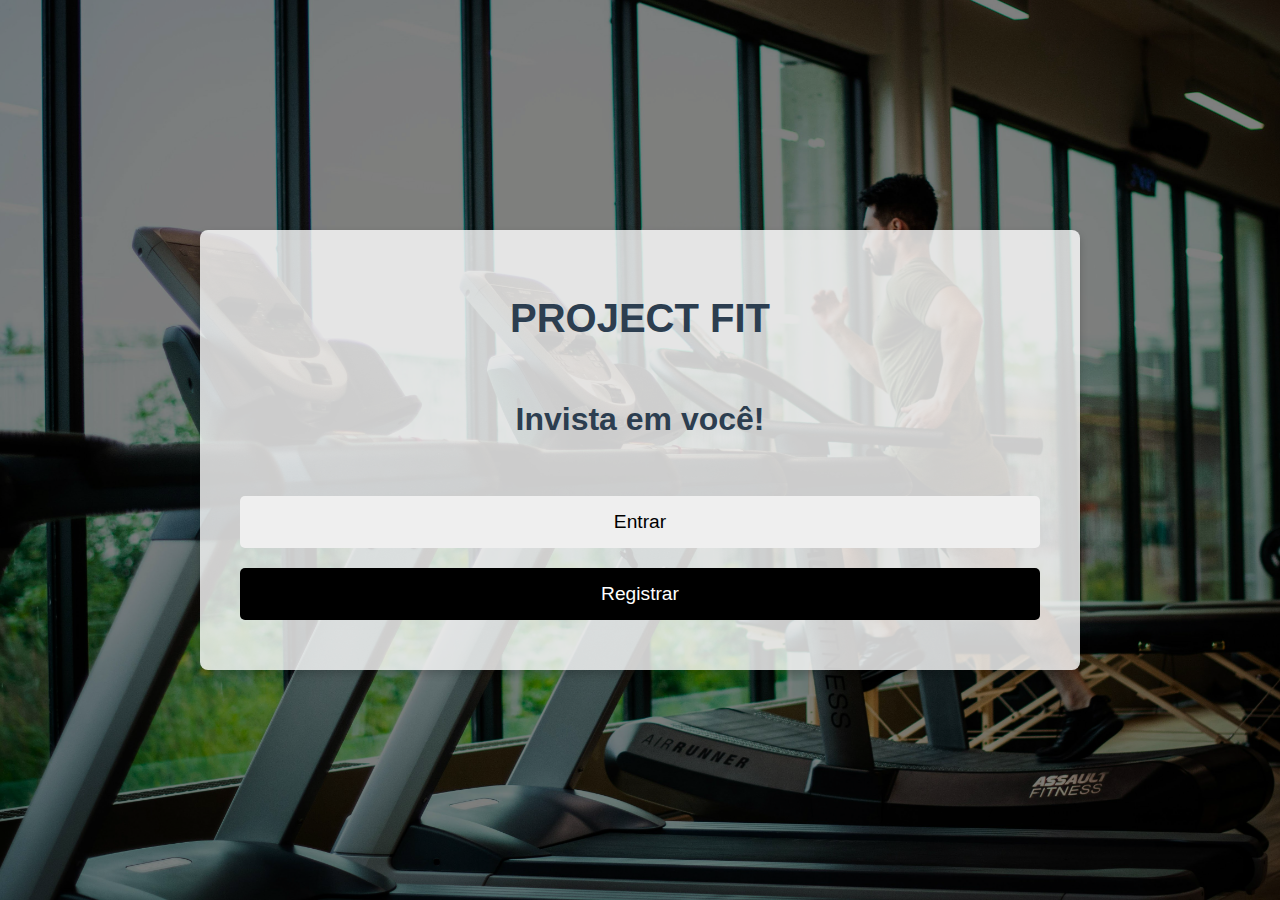
<file: public/pages/index.html>
<!DOCTYPE html>
<html lang="pt-br">
<head>
    <meta charset="utf-8">
    <title>Projeto Integrador 2 - Área do Aluno</title>
    <link rel="stylesheet" href="../css/style.css">
</head>
<body>
    <main id="principal">
        <h1>PROJECT FIT</h1>
        <h2>Invista em você!</h2>
        <button id="entrar" onclick="location.href='entrar.html'">Entrar</button>
        <button id="registrar" onclick="location.href='registro.html'">Registrar</button>
    </main>
</body>
</html>
</file>
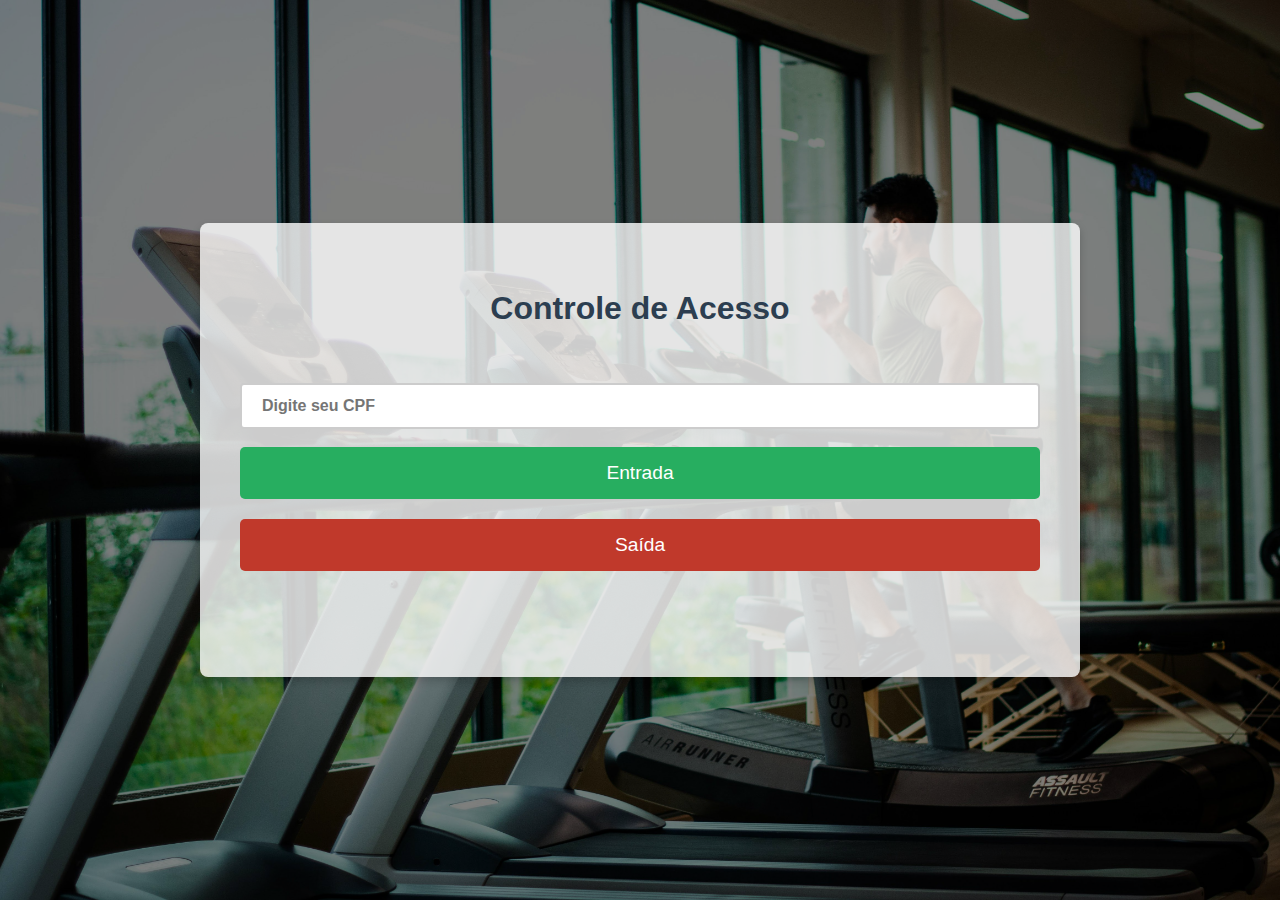
<file: public/pages/catraca.html>
<!DOCTYPE html>
<html lang="pt-BR">
<head>
    <meta charset="UTF-8">
    <meta name="viewport" content="width=device-width, initial-scale=1.0">
    <title>Catraca - Controle de Acesso</title>
    <link rel="stylesheet" href="../css/style.css">
</head>
<body>
    <main id="principal">
        <h2>Controle de Acesso</h2>
        <form id="accessForm">
            <input type="text" id="cpf" placeholder="Digite seu CPF" required>
            <button type="button" id="btnEntrada">Entrada</button>
            <button type="button" id="btnSaida">Saída</button>
        </form>
        <p id="message"></p>
    </main>
    <script>
        async function handleAccess(type) {
            const cpf = document.getElementById('cpf').value.trim();
            const messageElement = document.getElementById('message');

            if (!cpf) {
                displayMessage("Por favor, digite seu CPF.", "error");
                return;
            }

            try {
                const response = await fetch(`http://localhost:3000/${type}`, {
                    method: 'POST',
                    headers: {
                        'Content-Type': 'application/json'
                    },
                    body: JSON.stringify({ cpf })
                });

                const result = await response.json();
                if (response.ok) {
                    displayMessage(result.message, "success");
                } else {
                    displayMessage(result.message, "error");
                }
            } catch (error) {
                displayMessage("Erro ao conectar com o servidor. Tente novamente.", "error");
            }
        }

        function displayMessage(message, type) {
            const messageElement = document.getElementById('message');
            messageElement.textContent = message;
            messageElement.className = type;
        }

        document.getElementById('btnEntrada').addEventListener('click', () => handleAccess('entrada'));
        document.getElementById('btnSaida').addEventListener('click', () => handleAccess('saida'));
    </script>
</body>
</html>
</file>
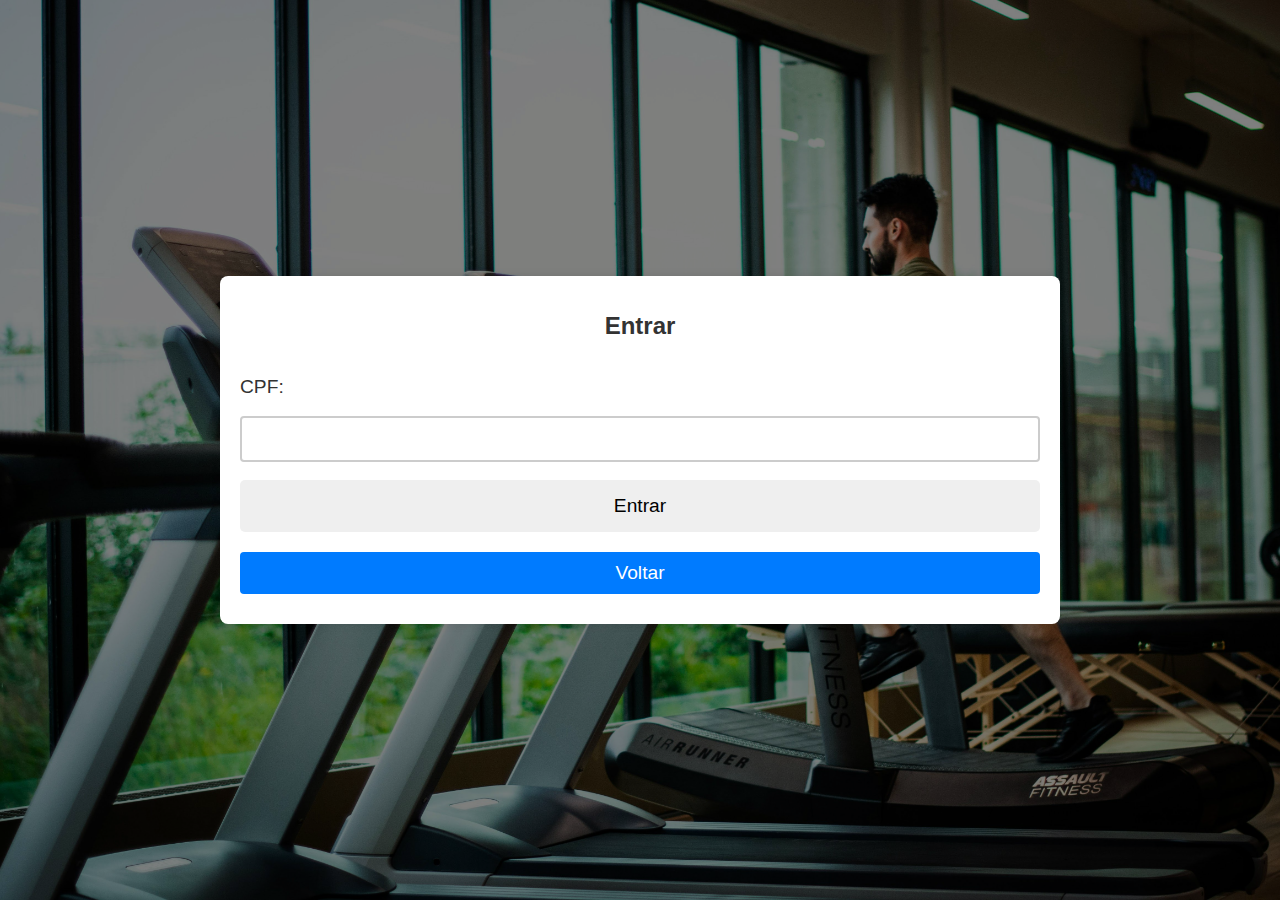
<file: public/pages/entrar.html>
<!DOCTYPE html>
<html lang="pt-br">
<head>
    <meta charset="UTF-8">
    <meta name="viewport" content="width=device-width, initial-scale=1.0">
    <title>Entrar</title>
    <link rel="stylesheet" href="../css/style.css">
</head>
<body>
    <div class="container">
        <header>
            <h1>Entrar</h1>
        </header>
        <form id="form">
            <label for="cpf">CPF:</label>
            <input type="text" id="cpf" name="cpf" required>
            <button type="submit">Entrar</button>
        </form>
        <footer>
            <button onclick="window.location.href='index.html'">Voltar</button>
        </footer>
    </div>
    <script>
        document.getElementById('form').addEventListener('submit', async function(event) {
            event.preventDefault();
            const cpf = document.getElementById('cpf').value;

            try {
                const response = await fetch('http://localhost:3000/login', {
                    method: 'POST',
                    headers: {
                        'Content-Type': 'application/json'
                    },
                    body: JSON.stringify({ cpf })
                });

                const data = await response.json();

                if (response.ok) {
                    window.location.href = data.redirect + `?cpf=${cpf}`;
                } else {
                    alert(data.message);
                }
            } catch (error) {
                alert('Erro ao fazer login. Tente novamente.');
            }
        });
    </script>
</body>
</html>
</file>
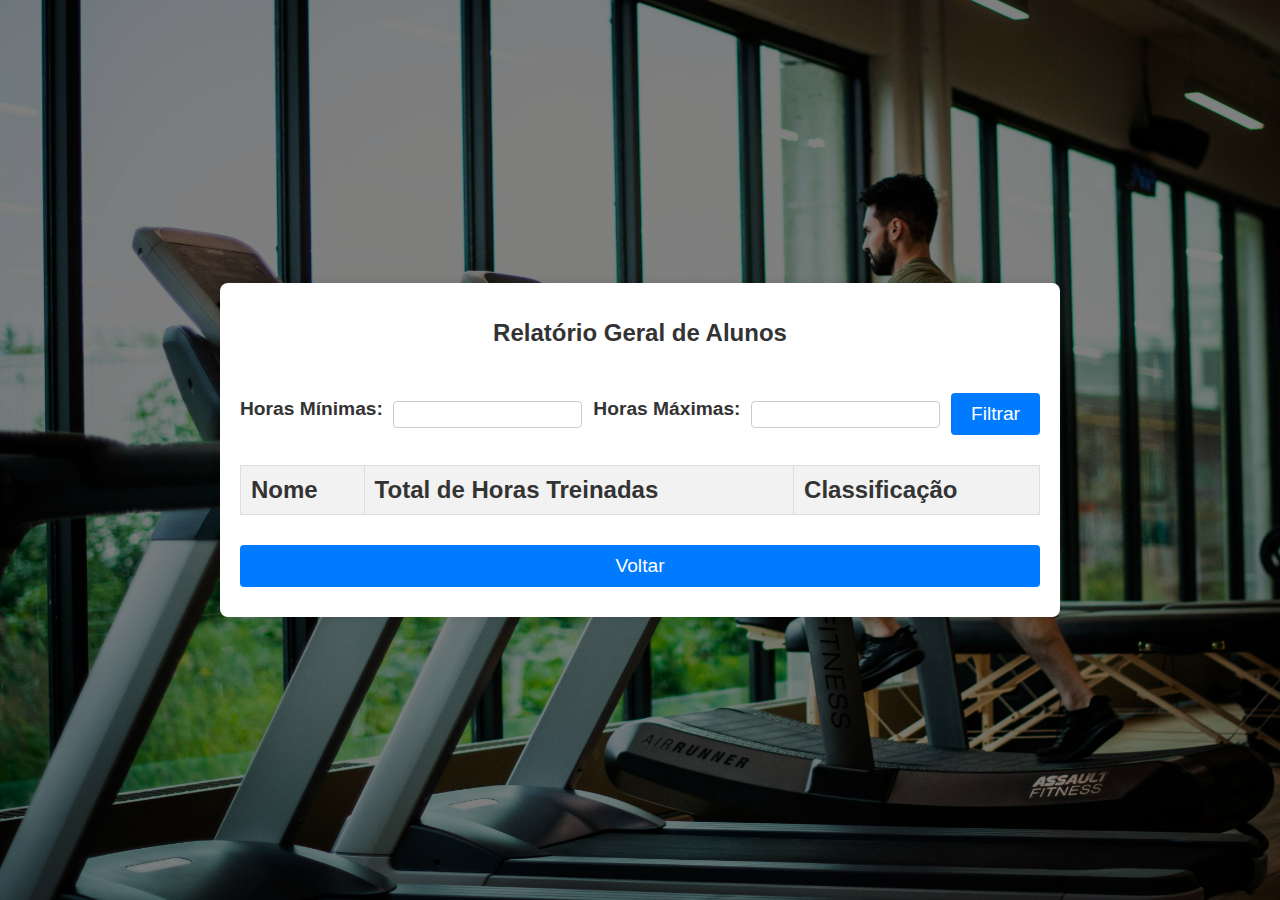
<file: public/pages/gerente.html>
<!DOCTYPE html>
<html lang="pt-br">
<head>
    <meta charset="UTF-8">
    <meta name="viewport" content="width=device-width, initial-scale=1.0">
    <title>Relatório Geral de Alunos</title>
    <link rel="stylesheet" href="../css/style.css">
</head>
<body>
    <div class="container">
        <header>
            <h1>Relatório Geral de Alunos</h1>
        </header>
        <div class="filtros">
            <div>
                <label for="minHoras">Horas Mínimas:</label>
                <input type="number" id="minHoras" name="minHoras">
            </div>
            <div>
                <label for="maxHoras">Horas Máximas:</label>
                <input type="number" id="maxHoras" name="maxHoras">
            </div>
            <div>
                <button onclick="fetchReport()">Filtrar</button>
            </div>
        </div>
        <div class="relatorio">
            <table>
                <thead>
                    <tr>
                        <th>Nome</th>
                        <th>Total de Horas Treinadas</th>
                        <th>Classificação</th>
                    </tr>
                </thead>
                <tbody id="relatorioBody">
                    <!-- Dados serão inseridos aqui -->
                </tbody>
            </table>
        </div>
        <footer>
            <button onclick="window.location.href='index.html'">Voltar</button>
        </footer>
    </div>
    <script>
        async function fetchReport() {
            const minHoras = document.getElementById('minHoras').value;
            const maxHoras = document.getElementById('maxHoras').value;
            const relatorioBody = document.getElementById('relatorioBody');

            let query = `http://localhost:3000/relatorio-geral?`;
            if (minHoras) query += `minHoras=${minHoras}&`;
            if (maxHoras) query += `maxHoras=${maxHoras}`;

            try {
                const response = await fetch(query);
                const data = await response.json();

                if (response.ok) {
                    relatorioBody.innerHTML = '';
                    data.forEach(aluno => {
                        const row = document.createElement('tr');
                        row.innerHTML = `
                            <td>${aluno.name}</td>
                            <td>${aluno.totalHours}</td>
                            <td>${aluno.classification}</td>
                        `;
                        relatorioBody.appendChild(row);
                    });
                } else {
                    alert('Erro ao obter relatório.');
                }
            } catch (error) {
                alert('Erro ao conectar com o servidor. Tente novamente.');
            }
        }

        // Chama a função ao carregar a página
        window.onload = fetchReport;
    </script>
</body>
</html>
</file>
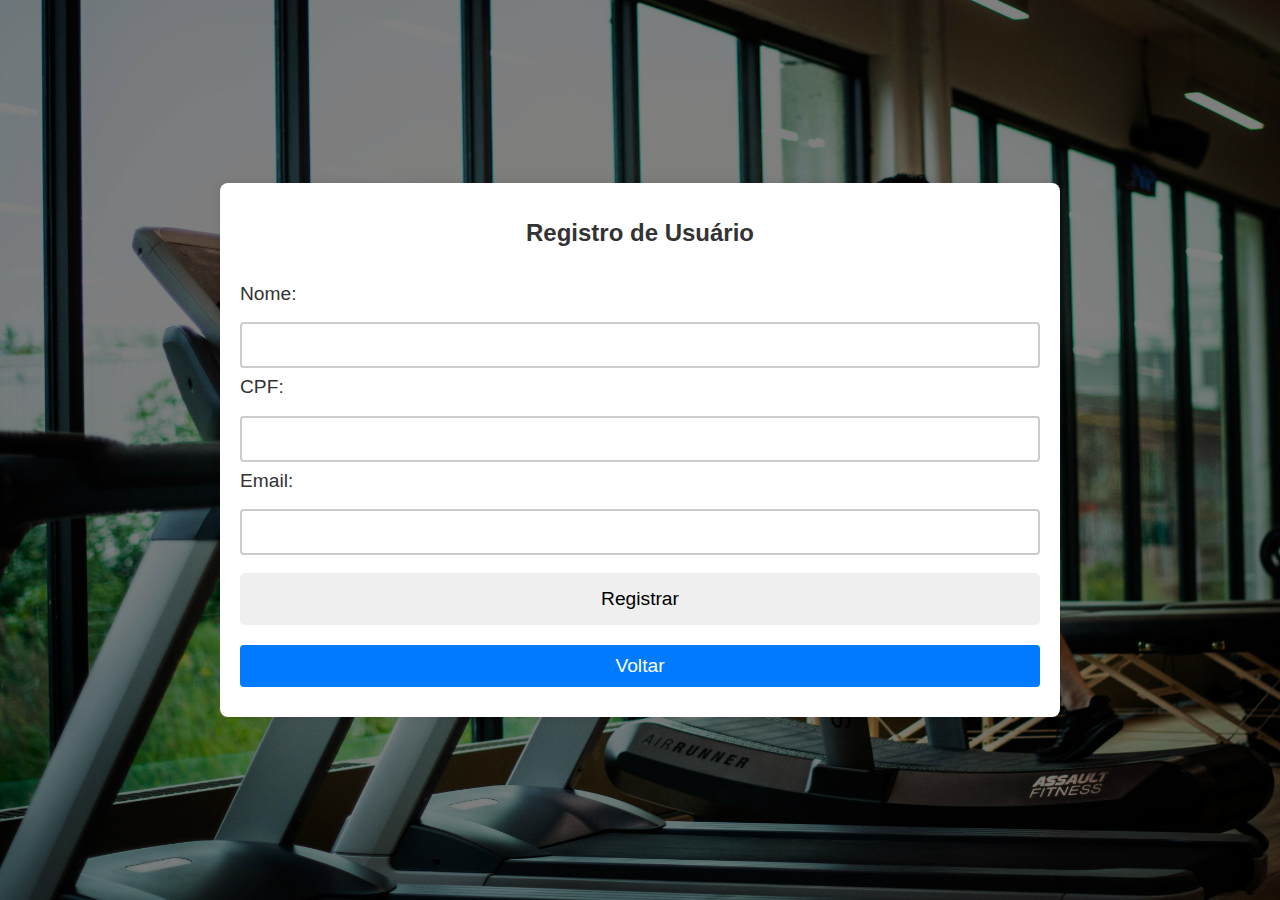
<file: public/pages/registro.html>
<!DOCTYPE html>
<html lang="pt-br">
<head>
    <meta charset="UTF-8">
    <meta name="viewport" content="width=device-width, initial-scale=1.0">
    <title>Registro</title>
    <link rel="stylesheet" href="../css/style.css">
</head>
<body>
    <div class="container">
        <header>
            <h1>Registro de Usuário</h1>
        </header>
        <form id="registroForm">
            <label for="nome">Nome:</label>
            <input type="text" id="nome" name="nome" required>
            <label for="cpf">CPF:</label>
            <input type="text" id="cpf" name="cpf" required>
            <label for="email">Email:</label>
            <input type="email" id="email" name="email" required>
            <button type="submit">Registrar</button>
        </form>
        <footer>
            <button onclick="window.location.href='index.html'">Voltar</button>
        </footer>
    </div>
    <script>
        document.getElementById('registroForm').addEventListener('submit', async function(event) {
            event.preventDefault();
            const nome = document.getElementById('nome').value;
            const cpf = document.getElementById('cpf').value;
            const email = document.getElementById('email').value;

            try {
                const response = await fetch('http://localhost:3000/usuarios', {
                    method: 'POST',
                    headers: {
                        'Content-Type': 'application/json'
                    },
                    body: JSON.stringify({ nome, cpf, email })
                });

                const data = await response.json();

                if (response.ok) {
                    alert('Usuário registrado com sucesso!');
                    window.location.href = 'index.html';
                } else {
                    alert(data.message);
                }
            } catch (error) {
                alert('Erro ao registrar usuário. Tente novamente.');
            }
        });
    </script>
</body>
</html>
</file>
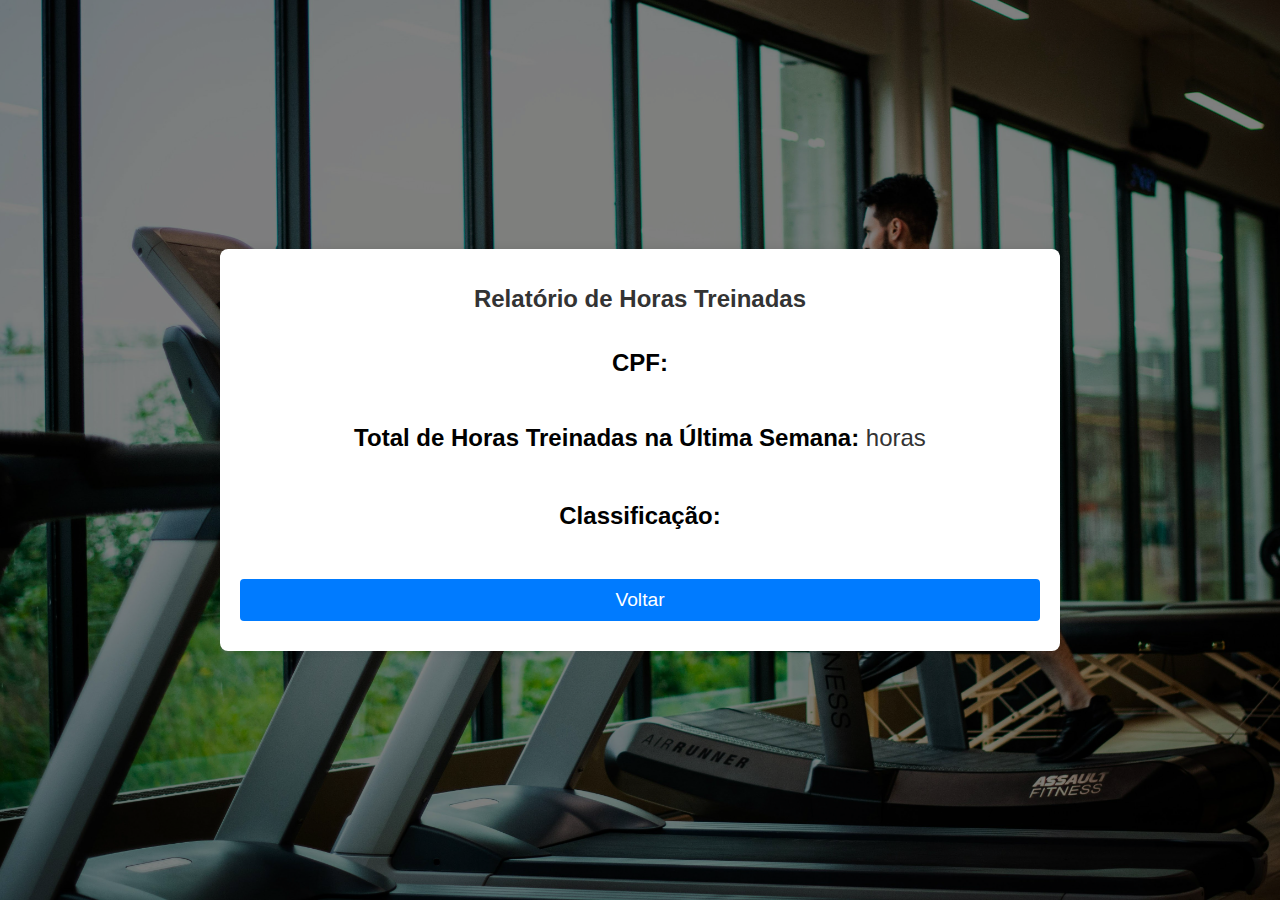
<file: public/pages/relatorio.html>
<!DOCTYPE html>
<html lang="pt-br">
<head>
    <meta charset="UTF-8">
    <meta name="viewport" content="width=device-width, initial-scale=1.0">
    <title>Relatório de Horas Treinadas</title>
    <link rel="stylesheet" href="../css/style.css">
</head>
<body>
    <div class="container">
        <header>
            <h1>Relatório de Horas Treinadas</h1>
        </header>
        <div class="relatorio">
            <p><strong>CPF:</strong> <span id="cpf"></span></p>
            <p><strong>Total de Horas Treinadas na Última Semana:</strong> <span id="horas-treinadas"></span> horas</p>
            <p><strong>Classificação:</strong> <span id="nivel"></span></p>
        </div>
        <footer>
            <button onclick="window.location.href='entrar.html'">Voltar</button>
        </footer>
    </div>
    <script>
        // Função para buscar os dados do relatório
        async function fetchReport() {
            const cpf = new URLSearchParams(window.location.search).get('cpf');
            const cpfElement = document.getElementById('cpf');
            const horasElement = document.getElementById('horas-treinadas');
            const nivelElement = document.getElementById('nivel');

            // Exibe o CPF na página
            cpfElement.textContent = cpf;

            try {
                const response = await fetch(`http://localhost:3000/relatorio?cpf=${cpf}`);
                const data = await response.json();

                if (response.ok) {
                    horasElement.textContent = data.totalHours;
                    nivelElement.textContent = data.classification;
                } else {
                    alert(data.message);
                }
            } catch (error) {
                alert('Erro ao buscar o relatório. Tente novamente.');
            }
        }

        // Chama a função ao carregar a página
        window.onload = fetchReport;
    </script>
</body>
</html>
</file>
<file: public/css/style.css>
/* Estilo geral */
body {
    margin: 0;
    padding: 0;
    font-family: Arial, sans-serif;
    background-image: url('../images/gym.jpg'); /* Substitua pela imagem desejada */
    background-size: cover;
    background-position: center;
    height: 100vh;
    display: flex;
    justify-content: center;
    align-items: center;
    position: relative;
}

body::before {
    content: '';
    position: absolute;
    top: 0;
    left: 0;
    right: 0;
    bottom: 0;
    background-color: rgba(0, 0, 0, 0.5);
    z-index: 1;
}

/* Containers principais */
#principal,
#loginForm,
.container {
    position: relative;
    text-align: center;
    background-color: rgba(255, 255, 255, 0.8);
    padding: 40px;
    border-radius: 8px;
    box-shadow: 0 4px 8px rgba(0, 0, 0, 0.2);
    z-index: 2;
    width: 80%;
    max-width: 800px;
}

/* Títulos */
h1, h2 {
    color: #2c3e50;
    margin-bottom: 1.5em;
}

h1 {
    font-size: 2.5em;
}

h2 {
    font-size: 2em;
}

/* Formulários */
form {
    display: flex;
    flex-direction: column;
    align-items: flex-start;
}

label {
    font-size: 1.2em;
    margin-bottom: 0.5em;
    color: #333;
}

input[type="text"],
input[type="email"] {
    width: 100%;
    padding: 12px 20px;
    margin: 8px 0;
    box-sizing: border-box;
    border: 2px solid #ccc;
    border-radius: 4px;
    font-size: 1em;
}

/* Botões */
button {
    width: 100%;
    padding: 15px;
    font-size: 1.2em;
    border: none;
    border-radius: 5px;
    margin: 10px 0;
    cursor: pointer;
    transition: background-color 0.3s ease, opacity 0.3s ease;
}

button:hover {
    opacity: 0.9;
}

button:focus {
    outline: none;
}

/* Botões específicos */
#btnEntrada {
    background-color: #27ae60; /* Verde */
    color: white;
}

#btnSaida {
    background-color: #c0392b; /* Vermelho */
    color: white;
}

button#form {
    background-color: #2c3e50; /* Azul-escuro */
    color: white;
}

button#registrar {
    background-color: black;
    color: white;
}

button:hover {
    background-color: #34495e;
}

/* Mensagens */
#message {
    margin-top: 20px;
    font-weight: bold;
    font-size: 1em;
    min-height: 20px;
}

.success {
    color: #27ae60; /* Verde */
}

.error {
    color: #c0392b; /* Vermelho */
}

/* Relatório específico */
.relatorio {
    min-height: 20px;
    font-size: 1.5em;
    color: #333;
}

.relatorio p {
    margin-bottom: 1.5em;
}

.relatorio strong {
    color: #000;
}

#cpf,
#horas-treinadas,
#nivel {
    font-weight: bold;
    color: #2980b9;
}

#horas-treinadas,
#nivel {
    font-size: 1.5em;
}
/* Estilo geral */
body {
    font-family: Arial, sans-serif;
    background-color: #f4f4f4;
    margin: 0;
    padding: 0;
}

.container {
    max-width: 800px;
    margin: 50px auto;
    padding: 20px;
    background-color: #fff;
    box-shadow: 0 0 10px rgba(0, 0, 0, 0.1);
    border-radius: 8px;
}

header {
    text-align: center;
    margin-bottom: 20px;
}

header h1 {
    font-size: 24px;
    color: #333;
}

.filtros {
    display: flex;
    justify-content: space-between;
    margin-bottom: 20px;
}

.filtros div {
    display: flex;
    align-items: center;
}

.filtros label {
    margin-right: 10px;
    font-weight: bold;
}

.filtros input {
    padding: 5px;
    border: 1px solid #ccc;
    border-radius: 4px;
}

.filtros button {
    padding: 10px 20px;
    background-color: #007bff;
    color: #fff;
    border: none;
    border-radius: 4px;
    cursor: pointer;
}

.filtros button:hover {
    background-color: #0056b3;
}

.relatorio table {
    width: 100%;
    border-collapse: collapse;
    margin-bottom: 20px;
}

.relatorio th, .relatorio td {
    padding: 10px;
    border: 1px solid #ddd;
    text-align: left;
}

.relatorio th {
    background-color: #f2f2f2;
    font-weight: bold;
    color: #333;
}

.relatorio tr:nth-child(even) {
    background-color: #f9f9f9;
}

.relatorio tr:hover {
    background-color: #f1f1f1;
}

footer {
    text-align: center;
}

footer button {
    padding: 10px 20px;
    background-color: #007bff;
    color: #fff;
    border: none;
    border-radius: 4px;
    cursor: pointer;
}

footer button:hover {
    background-color: #0056b3;
}
</file>
